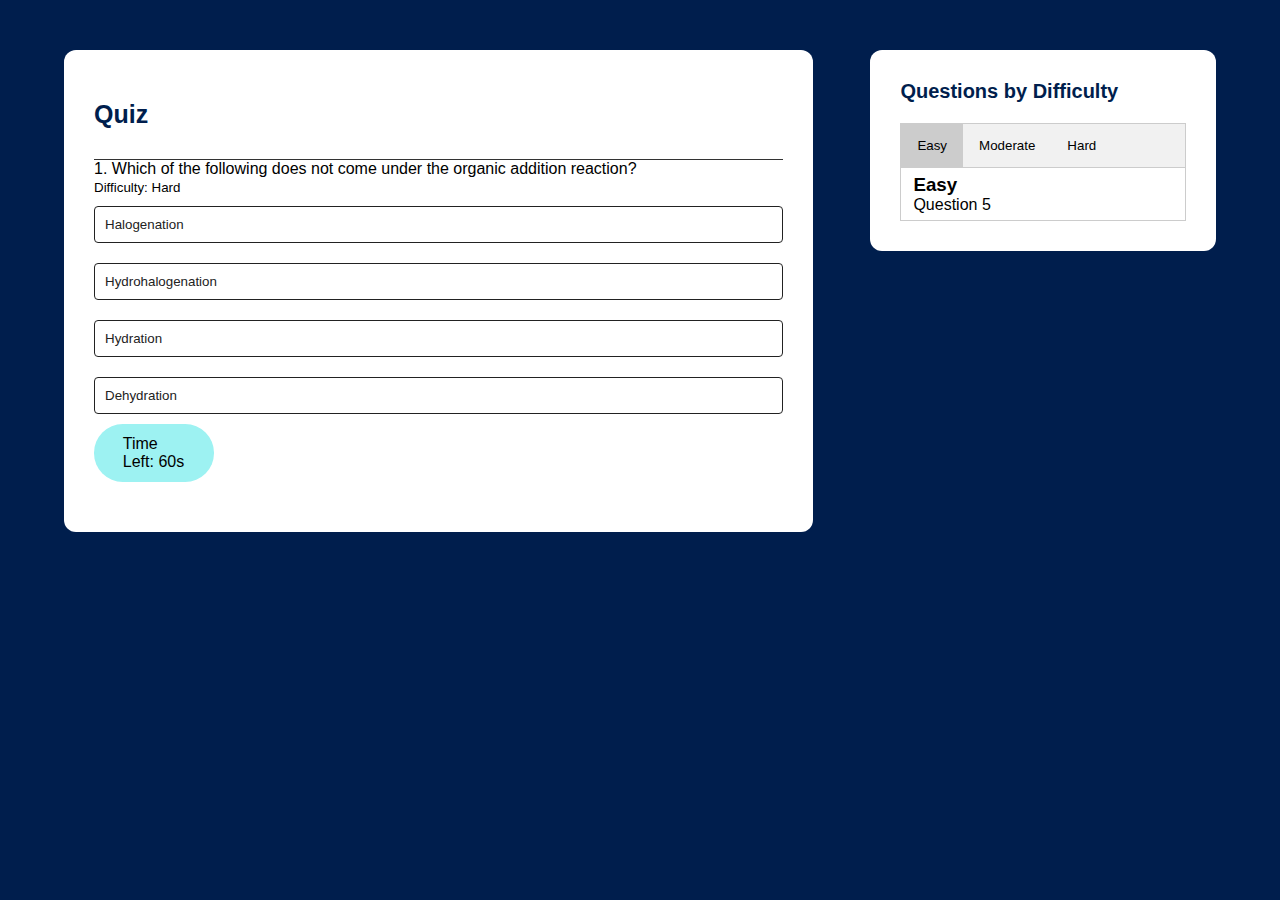
<file: chem1.html>
<!DOCTYPE html>
<html lang="en">
<head>
    <meta charset="UTF-8">
    <meta name="viewport" content="width=device-width, initial-scale=1.0">
    <title>Document</title>
    <link rel="stylesheet" href="css\phy.css">
     
</head>
<body>
  <div class="container">
      <div class="phyapp">
          <div class="quiz">
              <h1>Quiz</h1>
              <div id="question"></div>
              <div id="answer-buttons"></div>
              <button id="next-btn">Next</button>
              <div class="time-div">
                  <span class="time-left">Time Left: 60s</span>
              </div>
          </div>
      </div>
      <div class="sidebar">
          <h2>Questions by Difficulty</h2>
          <div class="tab">
              <button class="tablinks" onclick="openTab(event, 'Easy')">Easy</button>
              <button class="tablinks" onclick="openTab(event, 'Moderate')">Moderate</button>
              <button class="tablinks" onclick="openTab(event, 'Hard')">Hard</button>
          </div>
          <div id="Easy" class="tabcontent">
              <h3>Easy</h3>
              <ul id="easy-questions"></ul>
          </div>
          <div id="Moderate" class="tabcontent">
              <h3>Moderate</h3>
              <ul id="moderate-questions"></ul>
          </div>
          <div id="Hard" class="tabcontent">
              <h3>Hard</h3>
              <ul id="Hard-questions"></ul>
          </div>
      </div>
  </div>
<script src="js\chem1.JS" ></script>  
</body>
</html>
</file>
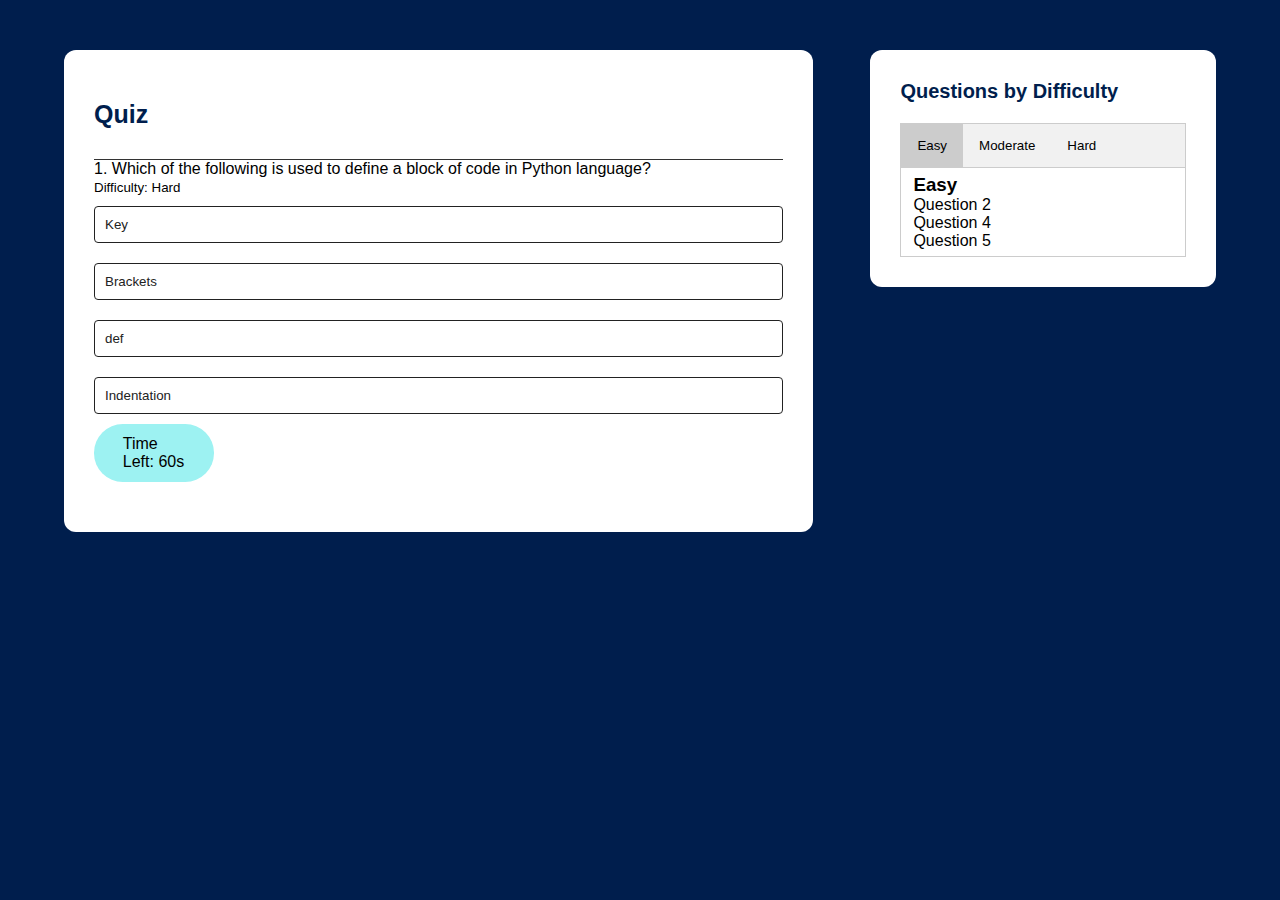
<file: cp1.html>
<!DOCTYPE html>
<html lang="en">
<head>
    <meta charset="UTF-8">
    <meta name="viewport" content="width=device-width, initial-scale=1.0">
    <title>Document</title>
    <link rel="stylesheet" href="css\phy.css">
     
</head>
<body>
  <div class="container">
      <div class="phyapp">
          <div class="quiz">
              <h1>Quiz</h1>
              <div id="question"></div>
              <div id="answer-buttons"></div>
              <button id="next-btn">Next</button>
              <div class="time-div">
                  <span class="time-left">Time Left: 60s</span>
              </div>
          </div>
      </div>
      <div class="sidebar">
          <h2>Questions by Difficulty</h2>
          <div class="tab">
              <button class="tablinks" onclick="openTab(event, 'Easy')">Easy</button>
              <button class="tablinks" onclick="openTab(event, 'Moderate')">Moderate</button>
              <button class="tablinks" onclick="openTab(event, 'Hard')">Hard</button>
          </div>
          <div id="Easy" class="tabcontent">
              <h3>Easy</h3>
              <ul id="easy-questions"></ul>
          </div>
          <div id="Moderate" class="tabcontent">
              <h3>Moderate</h3>
              <ul id="moderate-questions"></ul>
          </div>
          <div id="Hard" class="tabcontent">
              <h3>Hard</h3>
              <ul id="Hard-questions"></ul>
          </div>
      </div>
  </div>
<script src="js\cp1.JS" ></script>  
</body>
</html>
</file>
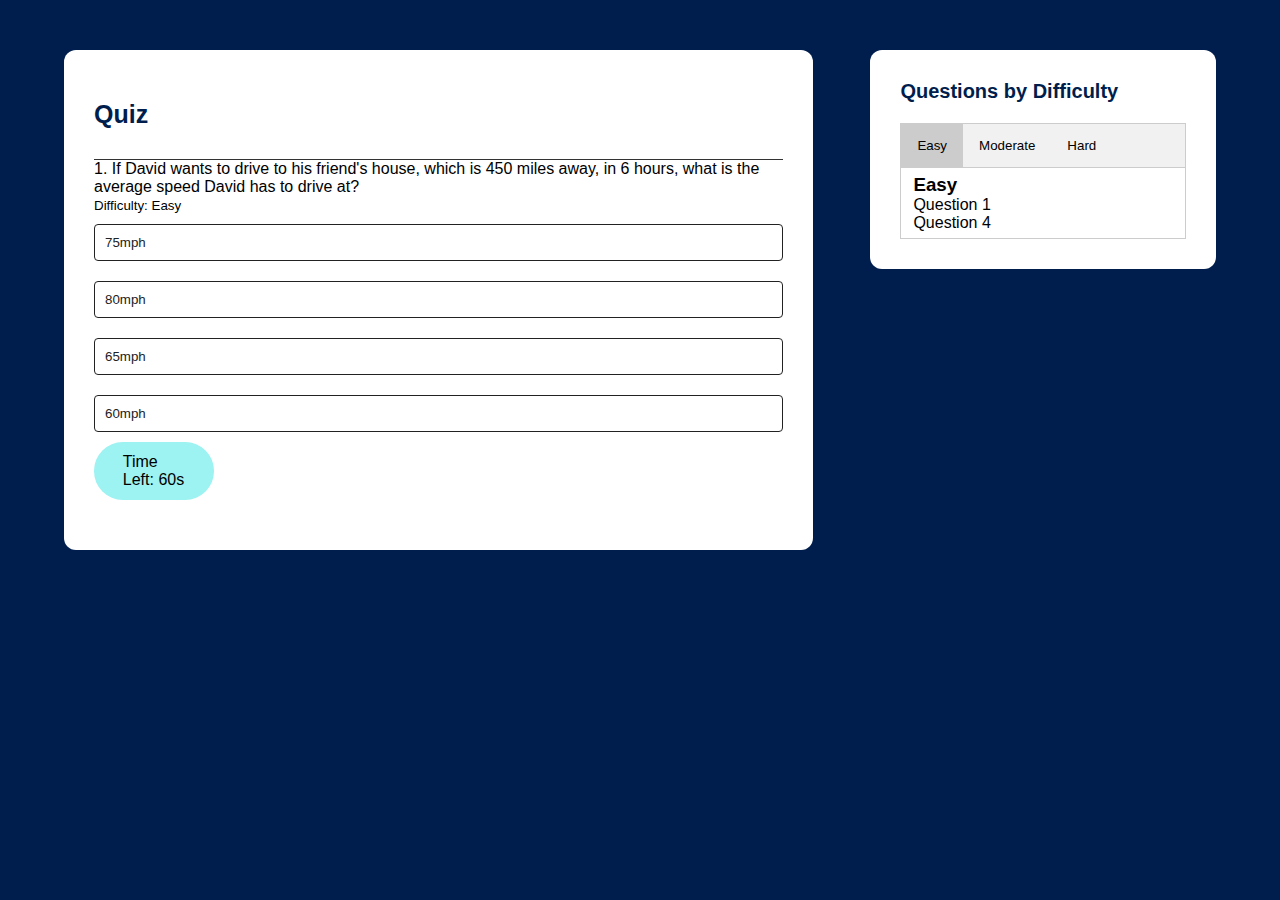
<file: math1.html>
<!-- <!DOCTYPE html>
<html lang="en">
<head>
    <meta charset="UTF-8">
    <meta name="viewport" content="width=device-width, initial-scale=1.0">
    <title>Document</title>
    <link rel="stylesheet" href="css\phy.css">
     
</head>
<body>
    <div class="phyapp">
      <h1> Algebra Quiz</h1><hr>
      <div class="quiz">
         <div class ="time-div">
          <img src="https://cdn-icons-png.flaticon.com/512/31/31048.png" alt="timer" width="20px">
          <span class="time-left"> 60s</span>

        </div> 
        <h2 id="question">Question goes here</h2>
        <div id="answer-buttons">
            <button class="btn">answer 1</button>
            <button class="btn">answer 2</button>
            <button class="btn">answer 3</button>
            <button class="btn">answer 4</button>
        </div>
        <button id="next-btn">Next</button>
      </div>

    </div>
<script src="js\math1.JS" ></script>  
</body>
</html> -->
<!DOCTYPE html>
<html lang="en">
<head>
    <meta charset="UTF-8">
    <meta name="viewport" content="width=device-width, initial-scale=1.0">
    <title>Quiz Application</title>
    <link rel="stylesheet" href="css\phy.css">
</head>
<body>
    <div class="container">
        <div class="phyapp">
            <div class="quiz">
                <h1>Quiz</h1>
                <div id="question"></div>
                <div id="answer-buttons"></div>
                <button id="next-btn">Next</button>
                <div class="time-div">
                    <span class="time-left">Time Left: 60s</span>
                </div>
            </div>
        </div>
        <div class="sidebar">
            <h2>Questions by Difficulty</h2>
            <div class="tab">
                <button class="tablinks" onclick="openTab(event, 'Easy')">Easy</button>
                <button class="tablinks" onclick="openTab(event, 'Moderate')">Moderate</button>
                <button class="tablinks" onclick="openTab(event, 'Hard')">Hard</button>
            </div>
            <div id="Easy" class="tabcontent">
                <h3>Easy</h3>
                <ul id="easy-questions"></ul>
            </div>
            <div id="Moderate" class="tabcontent">
                <h3>Moderate</h3>
                <ul id="moderate-questions"></ul>
            </div>
            <div id="Hard" class="tabcontent">
                <h3>Hard</h3>
                <ul id="Hard-questions"></ul>
            </div>
        </div>
    </div>
    <script src="js\math1.JS"></script>
</body>
</html>
</file>
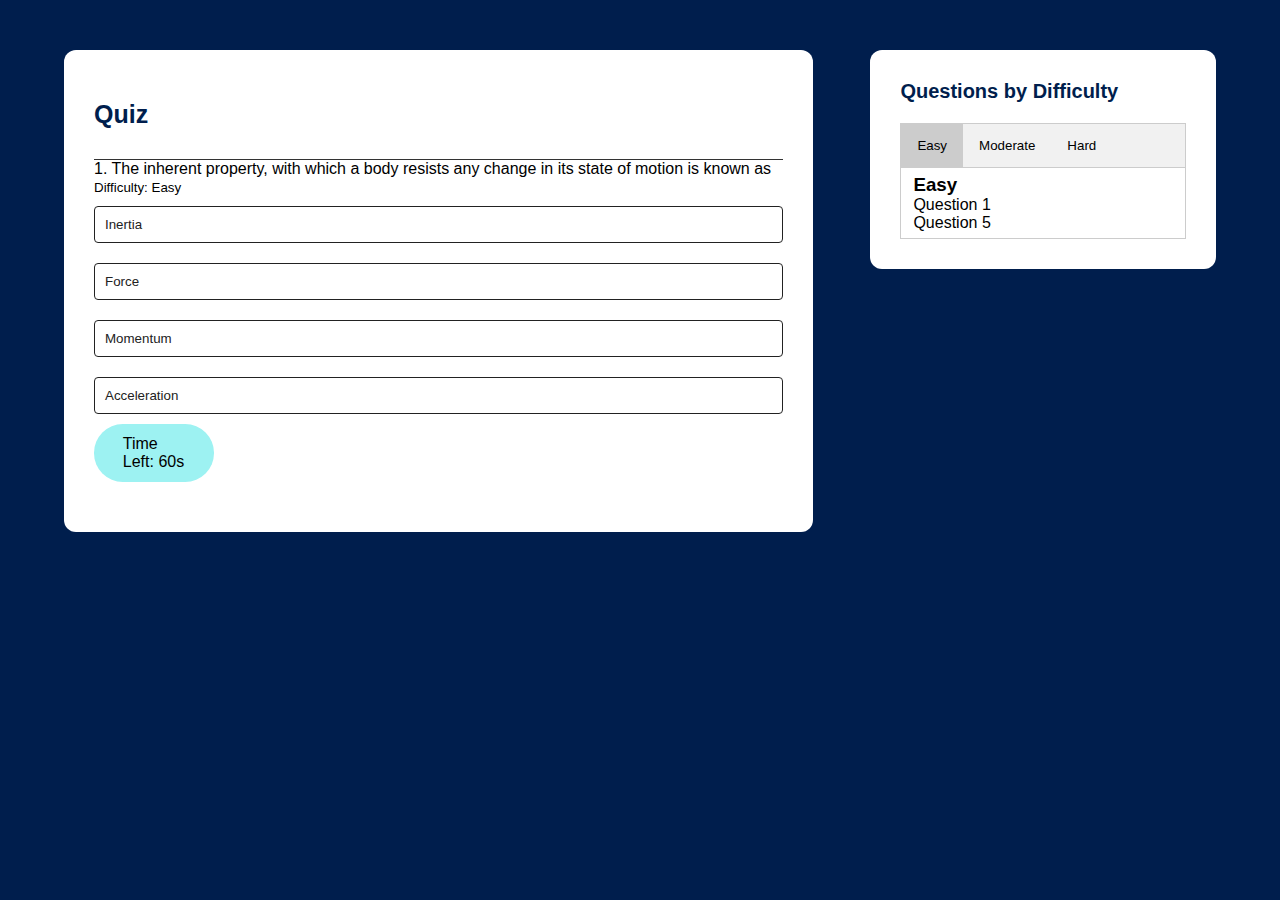
<file: phy1.HTML>
<!DOCTYPE html>
<html lang="en">
<head>
    <meta charset="UTF-8">
    <meta name="viewport" content="width=device-width, initial-scale=1.0">
    <title>Document</title>
    <link rel="stylesheet" href="css\phy.css">
     
</head>
<body>
  <div class="container">
      <div class="phyapp">
          <div class="quiz">
              <h1>Quiz</h1>
              <div id="question"></div>
              <div id="answer-buttons"></div>
              <button id="next-btn">Next</button>
              <div class="time-div">
                  <span class="time-left">Time Left: 60s</span>
              </div>
          </div>
      </div>
      <div class="sidebar">
          <h2>Questions by Difficulty</h2>
          <div class="tab">
              <button class="tablinks" onclick="openTab(event, 'Easy')">Easy</button>
              <button class="tablinks" onclick="openTab(event, 'Moderate')">Moderate</button>
              <button class="tablinks" onclick="openTab(event, 'Hard')">Hard</button>
          </div>
          <div id="Easy" class="tabcontent">
              <h3>Easy</h3>
              <ul id="easy-questions"></ul>
          </div>
          <div id="Moderate" class="tabcontent">
              <h3>Moderate</h3>
              <ul id="moderate-questions"></ul>
          </div>
          <div id="Hard" class="tabcontent">
              <h3>Hard</h3>
              <ul id="Hard-questions"></ul>
          </div>
      </div>
  </div>
<script src="js\phy1.JS" ></script>  
</body>
</html>
</file>
